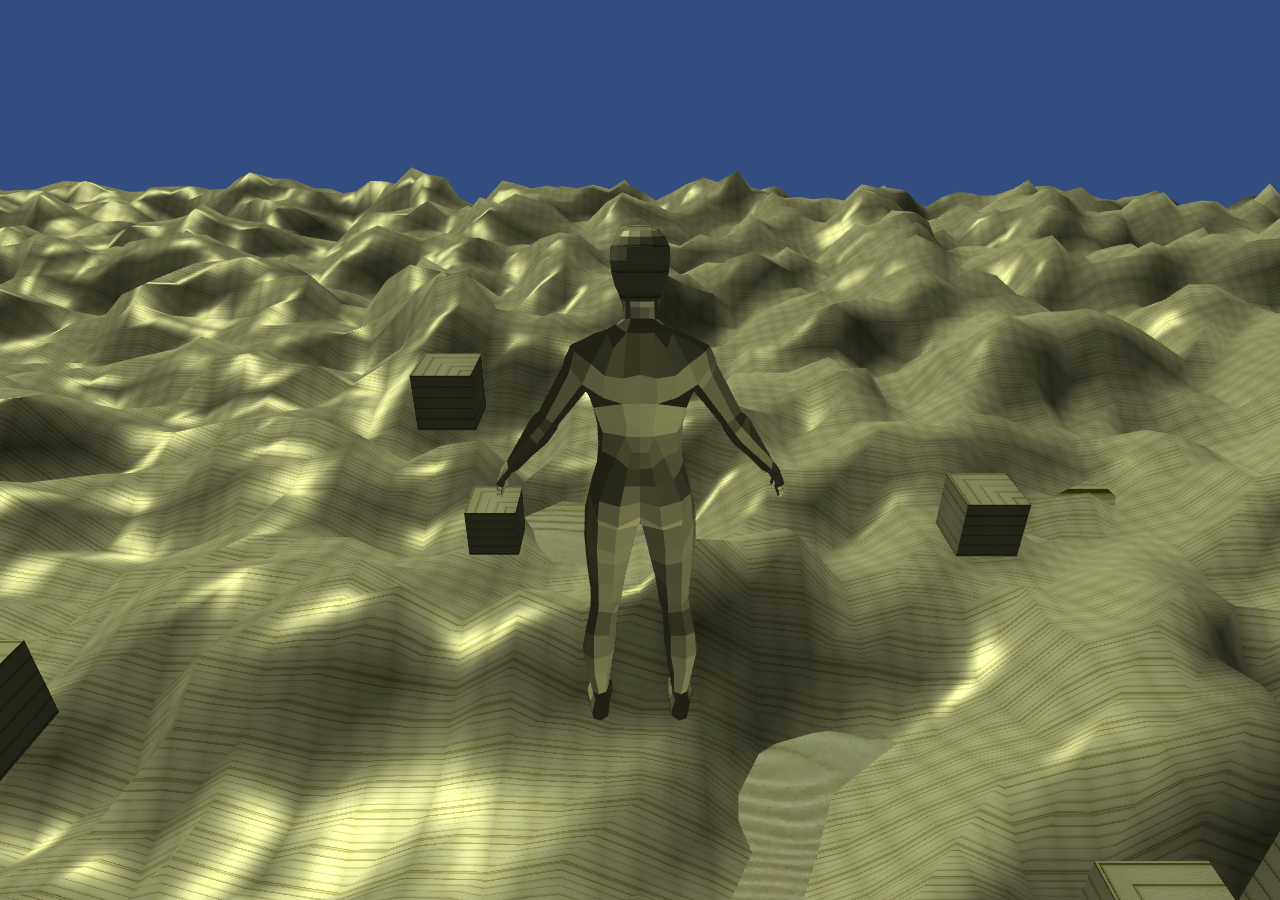
<file: vA/index.html>
<!DOCTYPE html>
<html lang="en">
<head>
    <meta charset="UTF-8" />
    <title>My Game</title>

    <!-- Mobile & scaling -->
    <meta name="viewport" content="width=device-width, initial-scale=1.0, user-scalable=no" />

    <style>
        html, body {
            margin: 0;
            padding: 0;
            width: 100%;
            height: 100%;
            overflow: hidden;
            background: #000;
        }

        canvas {
            display: block;
            width: 100%;
            height: 100%;
        }

        /* Optional loading text */
        #loading {
            position: absolute;
            inset: 0;
            display: flex;
            align-items: center;
            justify-content: center;
            color: white;
            font-family: sans-serif;
            font-size: 18px;
        }

        #crosshair {
            position: absolute;
            left: 50%;
            top: 50%;
            width: 18px;
            height: 18px;
            transform: translate(-50%, -50%);
            pointer-events: none;
            opacity: 0.9;
        }

        #crosshair::before,
        #crosshair::after {
            content: "";
            position: absolute;
            left: 50%;
            top: 50%;
            background: rgba(255, 255, 255, 0.9);
            box-shadow: 0 0 6px rgba(0, 0, 0, 0.8);
            transform: translate(-50%, -50%);
        }

        #crosshair::before {
            width: 2px;
            height: 18px;
        }

        #crosshair::after {
            width: 18px;
            height: 2px;
        }

        #interactionMenu {
            position: absolute;
            left: 50%;
            top: 50%;
            transform: translate(-50%, -50%);
            width: 320px;
            max-width: calc(100vw - 32px);
            background: rgba(0, 0, 0, 0.75);
            border: 1px solid rgba(255, 255, 255, 0.25);
            box-shadow: 0 8px 30px rgba(0, 0, 0, 0.6);
            color: white;
            font-family: sans-serif;
            padding: 14px;
            display: none;
            pointer-events: auto;
        }

        #interactionMenu h3 {
            margin: 0 0 10px 0;
            font-size: 16px;
            font-weight: 600;
        }

        #interactionMenu .actions {
            display: flex;
            gap: 8px;
            flex-wrap: wrap;
        }

        #interactionMenu button {
            background: rgba(255, 255, 255, 0.12);
            border: 1px solid rgba(255, 255, 255, 0.25);
            color: white;
            padding: 8px 10px;
            border-radius: 6px;
            cursor: pointer;
        }

        #interactionMenu button:hover {
            background: rgba(255, 255, 255, 0.18);
        }
    </style>
</head>
<body>

    <div id="loading">Loading...</div>

    <div id="crosshair"></div>

    <div id="interactionMenu">
        <h3 id="interactionTitle">Interact</h3>
        <div class="actions">
            <button data-action="inspect">Inspect</button>
            <button data-action="close">Close</button>
        </div>
    </div>

    <!-- Your game canvas -->
    <canvas id="gameCanvas"></canvas>

    <!-- Main game script -->
    <script src="game.js"></script>

</body>
</html>
</file>
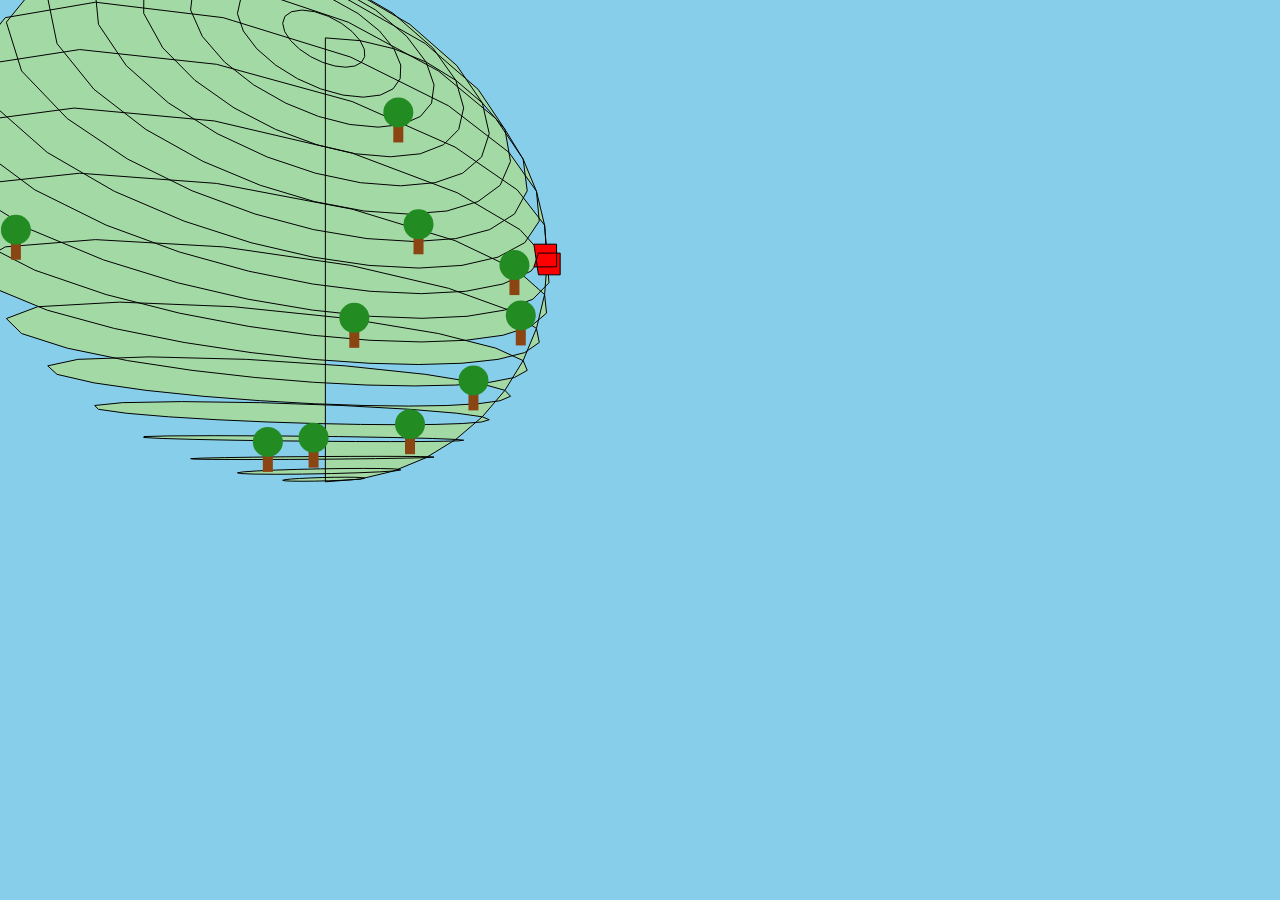
<file: vector-adventure/index.html>
<!DOCTYPE html>
<html lang="en">
<head>
  <meta charset="UTF-8">
  <meta name="viewport" content="width=device-width, initial-scale=1.0">
  <title>3D Scene with Spherical Ground and Trees</title>
  <style>
    body { margin: 0; overflow: hidden; }
    canvas { display: block; }
  </style>
</head>
<body>
  <canvas id="gameCanvas"></canvas>
  <script>
    const canvas = document.getElementById('gameCanvas');
    const ctx = canvas.getContext('2d');
    canvas.width = window.innerWidth;
    canvas.height = window.innerHeight;

    const sphereRadius = 200;
    const cubeSize = 20;
    let cameraDistance = 200; // Start zoom distance
    const cameraHeight = 0;  // Camera height above the player
    const cameraSmoothness = 0.1; // Controls camera smoothness
    let minZoom = 1; // Minimum zoom distance
    let maxZoom = 400; // Maximum zoom distance
    let cameraAngleLat = Math.PI / 6; // Camera's pitch (vertical angle)
    let cameraAngleLon = Math.PI / 6; // Camera's yaw (horizontal angle)

    let playerPos = { lat: Math.PI / 2, lon: 0 }; // Start at the top of the sphere
    let cameraPos = { x: 0, y: 0, z: 0 }; // Camera position
    let playerMovementSpeed = 0.03; // Speed of player movement

    const trees = [];
    const numTrees = 10; // Number of trees to create

    // Generate random tree positions
    for (let i = 0; i < numTrees; i++) {
      const lat = Math.random() * Math.PI; // Random latitude
      const lon = Math.random() * 2 * Math.PI; // Random longitude

      trees.push({ lat, lon });
    }

    const keys = {
      w: false,
      a: false,
      s: false,
      d: false,
    };

    document.addEventListener('keydown', (e) => keys[e.key] = true);
    document.addEventListener('keyup', (e) => keys[e.key] = false);

    document.addEventListener('wheel', (e) => {
      cameraDistance += e.deltaY * 0.1; // Change the zoom level based on scroll direction
      cameraDistance = Math.max(minZoom, Math.min(maxZoom, cameraDistance)); // Clamp zoom
    });

    function handleInput() {
      if (keys.w) playerPos.lat = Math.max(0.1, playerPos.lat + playerMovementSpeed); // Move north
      if (keys.s) playerPos.lat = Math.min(Math.PI - 0.1, playerPos.lat - playerMovementSpeed); // Move south
      if (keys.a) playerPos.lon += playerMovementSpeed; // Move west
      if (keys.d) playerPos.lon -= playerMovementSpeed; // Move east
    }

    function getPlayerPosition() {
      const x = sphereRadius * Math.sin(playerPos.lat) * Math.cos(playerPos.lon);
      const y = sphereRadius * Math.cos(playerPos.lat);
      const z = sphereRadius * Math.sin(playerPos.lat) * Math.sin(playerPos.lon);
      return { x, y, z };
    }

    function updateCameraPosition() {
      const playerPos3D = getPlayerPosition();

      // Camera's spherical position relative to player
      const cameraX = playerPos3D.x + cameraDistance * Math.sin(cameraAngleLat) * Math.cos(cameraAngleLon);
      const cameraY = playerPos3D.y + cameraDistance * Math.cos(cameraAngleLat);
      const cameraZ = playerPos3D.z + cameraDistance * Math.sin(cameraAngleLat) * Math.sin(cameraAngleLon);

      // Smooth camera movement
      cameraPos.x += (cameraX - cameraPos.x) * cameraSmoothness;
      cameraPos.y += (cameraY - cameraPos.y) * cameraSmoothness;
      cameraPos.z += (cameraZ - cameraPos.z) * cameraSmoothness;
    }

    function project3D(point) {
      const scale = 500 / (500 + point.z - cameraPos.z); // Projection based on distance to the camera
      return {
        x: (point.x - cameraPos.x) * scale + canvas.width / 2,
        y: (point.y - cameraPos.y) * scale + canvas.height / 2
      };
    }

    function drawCube() {
      const cubePos = getPlayerPosition();
      const halfSize = cubeSize / 2;
      const points = [
        { x: -halfSize, y: -halfSize, z: -halfSize },
        { x: halfSize, y: -halfSize, z: -halfSize },
        { x: halfSize, y: halfSize, z: -halfSize },
        { x: -halfSize, y: halfSize, z: -halfSize },
        { x: -halfSize, y: -halfSize, z: halfSize },
        { x: halfSize, y: -halfSize, z: halfSize },
        { x: halfSize, y: halfSize, z: halfSize },
        { x: -halfSize, y: halfSize, z: halfSize }
      ];

      points.forEach(point => {
        point.x += cubePos.x;
        point.y += cubePos.y;
        point.z += cubePos.z;
      });

      ctx.fillStyle = '#FF0000'; 
      const projected = points.map(p => project3D(p));
      ctx.beginPath();
      projected.forEach((p, i) => {
        if (i === 0) {
          ctx.moveTo(p.x, p.y);
        } else {
          ctx.lineTo(p.x, p.y);
        }
      });
      ctx.closePath();
      ctx.fill();
      ctx.stroke();
    }

    function drawGround() {
      const groundPoints = [];
      const divisions = 20;

      for (let i = 0; i <= divisions; i++) {
        const lat = Math.PI * (i / divisions);
        for (let j = 0; j <= divisions; j++) {
          const lon = 2 * Math.PI * (j / divisions);
          const x = sphereRadius * Math.sin(lat) * Math.cos(lon);
          const y = sphereRadius * Math.cos(lat);
          const z = sphereRadius * Math.sin(lat) * Math.sin(lon);
          groundPoints.push({ x, y, z });
        }
      }

      ctx.fillStyle = '#A3D9A5'; 
      ctx.strokeStyle = '#000';

      const projectedGroundPoints = groundPoints.map(p => project3D({ x: p.x, y: p.y, z: p.z }));
      ctx.beginPath();
      projectedGroundPoints.forEach((p, i) => {
        if (i === 0) {
          ctx.moveTo(p.x, p.y);
        } else {
          ctx.lineTo(p.x, p.y);
        }
      });
      ctx.closePath();
      ctx.fill();
      ctx.stroke();
    }

    function drawTrees() {
      trees.forEach(tree => {
        const treePos = {
          x: sphereRadius * Math.sin(tree.lat) * Math.cos(tree.lon),
          y: sphereRadius * Math.cos(tree.lat),
          z: sphereRadius * Math.sin(tree.lat) * Math.sin(tree.lon)
        };

        const treeProjected = project3D(treePos);

        ctx.fillStyle = '#8B4513'; // Brown
        ctx.fillRect(treeProjected.x - 5, treeProjected.y - 20, 10, 20); // Trunk

        ctx.fillStyle = '#228B22'; // Green
        ctx.beginPath();
        ctx.arc(treeProjected.x, treeProjected.y - 30, 15, 0, Math.PI * 2);
        ctx.fill();
      });
    }

    function render() {
      ctx.fillStyle = '#87CEEB'; // Light blue sky color
      ctx.fillRect(0, 0, canvas.width, canvas.height);

      handleInput();  
      updateCameraPosition(); 
      drawGround();
      drawTrees();
      drawCube();
      requestAnimationFrame(render);
    }

    render();
  </script>
</body>
</html>
</file>
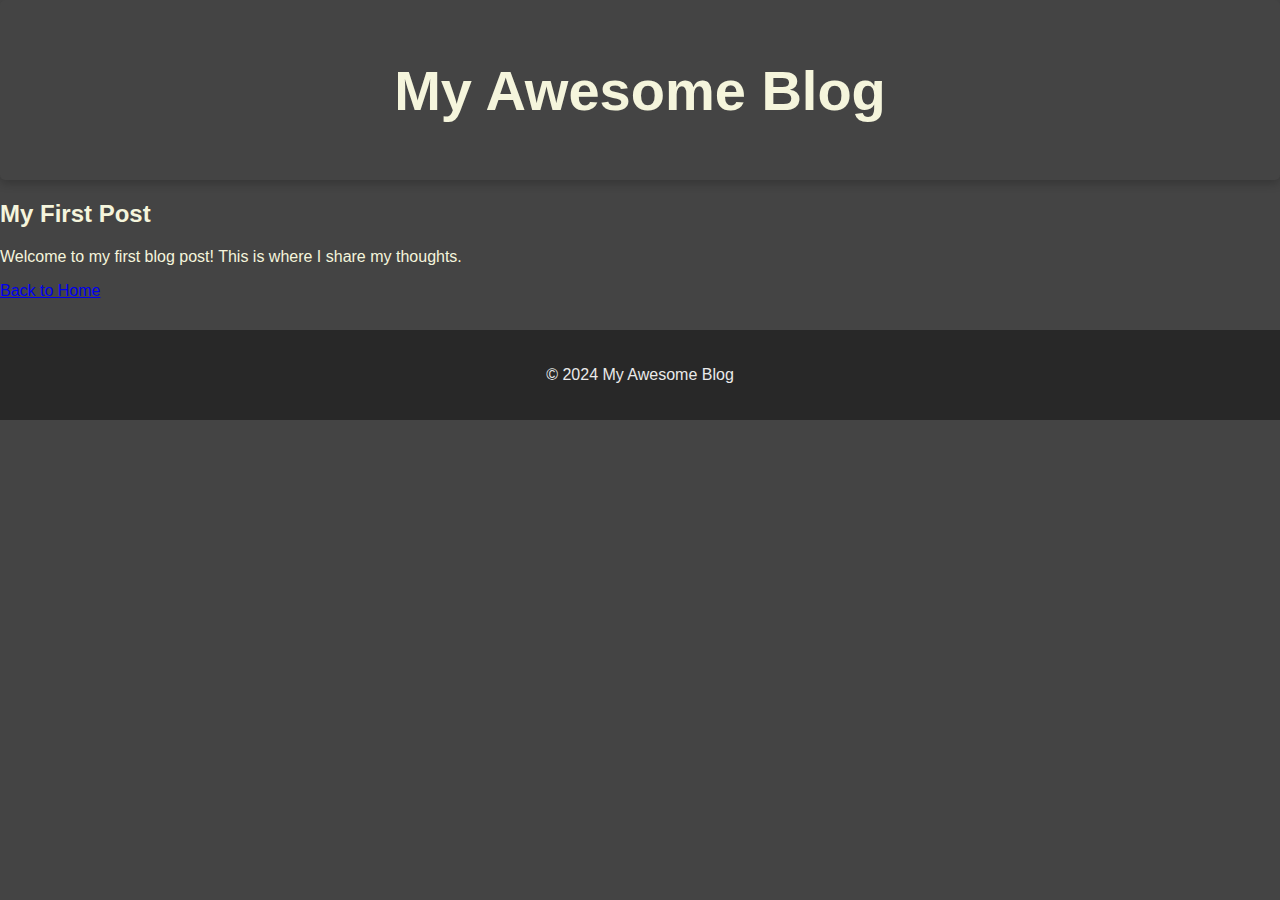
<file: posts/post1.html>
<!-- posts/post1.html -->
<!DOCTYPE html>
<html lang="en">
<head>
    <meta charset="UTF-8">
    <meta name="viewport" content="width=device-width, initial-scale=1.0">
    <title>My First Post</title>
    <link rel="stylesheet" href="../styles.css">
</head>
<body>
    <header class="navbar">
        <h1>My Awesome Blog</h1>
    </header>

    <main>
        <article>
            <h2>My First Post</h2>
            <p>Welcome to my first blog post! This is where I share my thoughts.</p>
        </article>
        <a href="../index.html">Back to Home</a>
    </main>

    <footer>
        <p>&copy; 2024 My Awesome Blog</p>
    </footer>
</body>
</html>
</file>
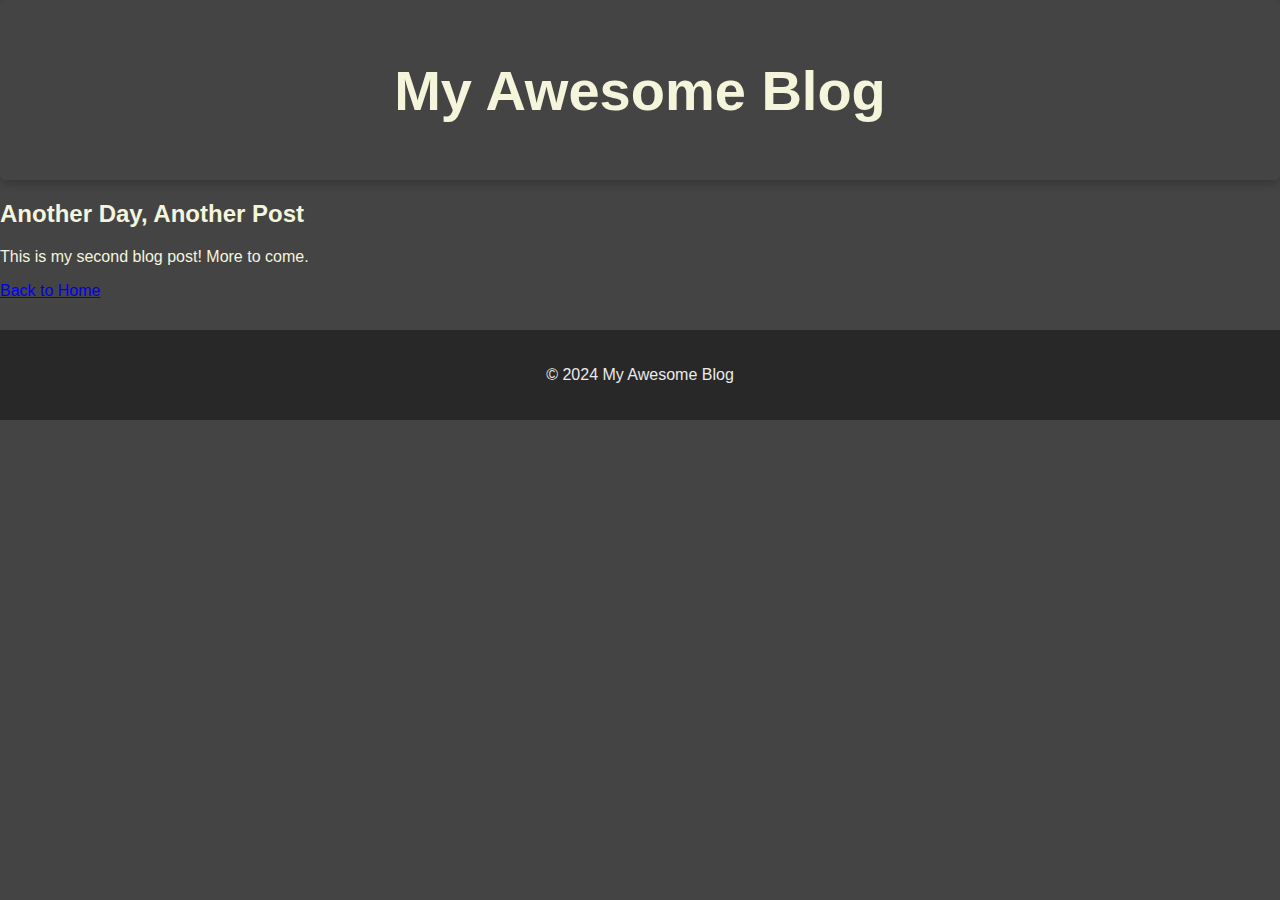
<file: posts/post2.html>
<!-- posts/post2.html -->
<!DOCTYPE html>
<html lang="en">
<head>
    <meta charset="UTF-8">
    <meta name="viewport" content="width=device-width, initial-scale=1.0">
    <title>Another Day, Another Post</title>
    <link rel="stylesheet" href="../styles.css">
</head>
<body>
    <header class="navbar">
        <h1>My Awesome Blog</h1>
    </header>

    <main>
        <article>
            <h2>Another Day, Another Post</h2>
            <p>This is my second blog post! More to come.</p>
        </article>
        <a href="../index.html">Back to Home</a>
    </main>

    <footer>
        <p>&copy; 2024 My Awesome Blog</p>
    </footer>
</body>
</html>
</file>
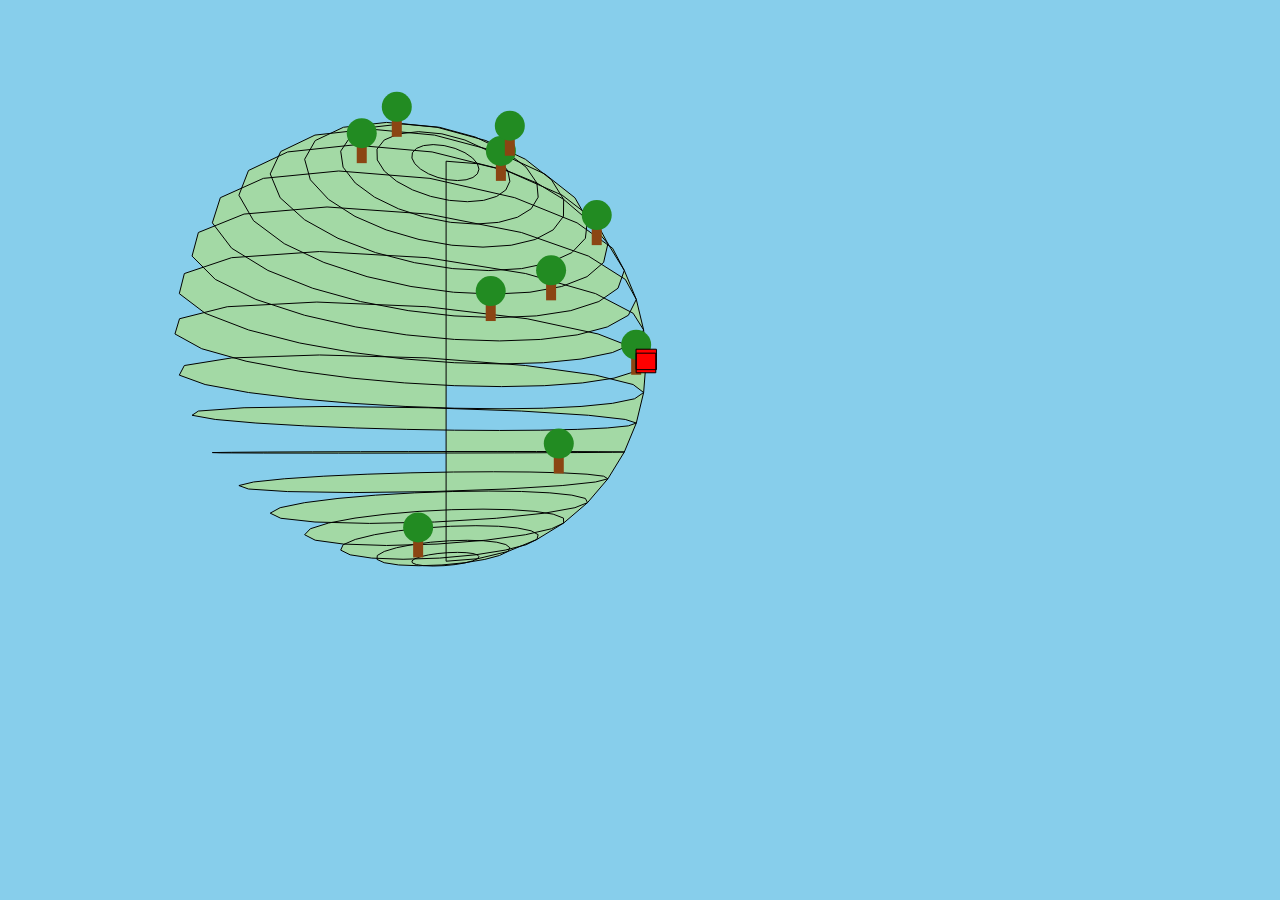
<file: vector-adventure/index copy.html>
<!DOCTYPE html>
<html lang="en">
<head>
  <meta charset="UTF-8">
  <meta name="viewport" content="width=device-width, initial-scale=1.0">
  <title>3D Scene with Spherical Ground and Trees</title>
  <style>
    body { margin: 0; overflow: hidden; }
    canvas { display: block; }
  </style>
</head>
<body>
  <canvas id="gameCanvas"></canvas>
  <script>
    const canvas = document.getElementById('gameCanvas');
    const ctx = canvas.getContext('2d');
    canvas.width = window.innerWidth;
    canvas.height = window.innerHeight;
   
    const sphereRadius = 200;
    const cubeSize = 20;
    const cameraOffset = 100; // Distance between camera and cube
    const cameraHeight = 50;  // Camera height above the cube
    const cameraSmoothness = 0.1; // Controls camera smoothness

    let playerPos = { lat: Math.PI / 2, lon: 0 }; // Start at the top of the sphere
    let cameraPos = { x: 0, y: 0, z: 0 }; // Camera position
    let playerMovementSpeed = 0.03; // Speed of player movement

    const trees = [];
    const numTrees = 10; // Number of trees to create

    // Generate random tree positions
    for (let i = 0; i < numTrees; i++) {
      const lat = Math.random() * Math.PI; // Random latitude
      const lon = Math.random() * 2 * Math.PI; // Random longitude

      trees.push({ lat, lon });
    }

    const keys = {
      w: false,
      a: false,
      s: false,
      d: false,
    };

    document.addEventListener('keydown', (e) => keys[e.key] = true);
    document.addEventListener('keyup', (e) => keys[e.key] = false);

    function handleInput() {
      // Update latitude and longitude based on key inputs
      if (keys.w) playerPos.lat = Math.max(0.1, playerPos.lat + playerMovementSpeed); // Move north (decrease latitude)
      if (keys.s) playerPos.lat = Math.min(Math.PI - 0.1, playerPos.lat - playerMovementSpeed); // Move south (increase latitude)
      if (keys.a) playerPos.lon += playerMovementSpeed; // Move west (decrease longitude)
      if (keys.d) playerPos.lon -= playerMovementSpeed; // Move east (increase longitude)
    }

    function getPlayerPosition() {
      // Convert spherical coordinates to Cartesian coordinates
      const x = sphereRadius * Math.sin(playerPos.lat) * Math.cos(playerPos.lon);
      const y = sphereRadius * Math.cos(playerPos.lat);
      const z = sphereRadius * Math.sin(playerPos.lat) * Math.sin(playerPos.lon);
      return { x, y, z };
    }

    

    function updateCameraPosition() {
      const playerPos3D = getPlayerPosition();

      // Set camera slightly behind the player and above it
      const offsetLat = playerPos.lat - 0.2; // Camera latitude is slightly behind the player
      const cameraX = sphereRadius * Math.sin(offsetLat) * Math.cos(playerPos.lon);
      const cameraY = sphereRadius * Math.cos(offsetLat) + cameraHeight;
      const cameraZ = sphereRadius * Math.sin(offsetLat) * Math.sin(playerPos.lon);

      // Smooth camera movement
      cameraPos.x += (cameraX - cameraPos.x) * cameraSmoothness;
      cameraPos.y += (cameraY - cameraPos.y) * cameraSmoothness;
      cameraPos.z += (cameraZ - cameraPos.z) * cameraSmoothness;
    }


    function project3D(point) {
      const scale = 500 / (500 + point.z - cameraPos.z); // Projection based on distance to the camera
      return {
        x: (point.x - cameraPos.x) * scale + canvas.width / 2,
        y: (point.y - cameraPos.y) * scale + canvas.height / 2
      };
    }

    function drawCube() {
      const cubePos = getPlayerPosition();
      const halfSize = cubeSize / 2;
      const points = [
        { x: -halfSize, y: -halfSize, z: -halfSize },
        { x: halfSize, y: -halfSize, z: -halfSize },
        { x: halfSize, y: halfSize, z: -halfSize },
        { x: -halfSize, y: halfSize, z: -halfSize },
        { x: -halfSize, y: -halfSize, z: halfSize },
        { x: halfSize, y: -halfSize, z: halfSize },
        { x: halfSize, y: halfSize, z: halfSize },
        { x: -halfSize, y: halfSize, z: halfSize }
      ];

      points.forEach(point => {
        point.x += cubePos.x;
        point.y += cubePos.y;
        point.z += cubePos.z;
      });

      // Draw cube faces
      ctx.fillStyle = '#FF0000'; // Color for cube
      const projected = points.map(p => project3D(p));
      ctx.beginPath();
      projected.forEach((p, i) => {
        if (i === 0) {
          ctx.moveTo(p.x, p.y);
        } else {
          ctx.lineTo(p.x, p.y);
        }
      });
      ctx.closePath();
      ctx.fill();
      ctx.stroke();
    }

    function drawGround() {
      const groundPoints = [];
      const divisions = 20;

      for (let i = 0; i <= divisions; i++) {
        const lat = Math.PI * (i / divisions);
        for (let j = 0; j <= divisions; j++) {
          const lon = 2 * Math.PI * (j / divisions);
          const x = sphereRadius * Math.sin(lat) * Math.cos(lon);
          const y = sphereRadius * Math.cos(lat);
          const z = sphereRadius * Math.sin(lat) * Math.sin(lon);
          groundPoints.push({ x, y, z });
        }
      }

      ctx.fillStyle = '#A3D9A5'; 
      ctx.strokeStyle = '#000';

      const projectedGroundPoints = groundPoints.map(p => project3D({ x: p.x, y: p.y, z: p.z }));
      ctx.beginPath();
      projectedGroundPoints.forEach((p, i) => {
        if (i === 0) {
          ctx.moveTo(p.x, p.y);
        } else {
          ctx.lineTo(p.x, p.y);
        }
      });
      ctx.closePath();
      ctx.fill();
      ctx.stroke();
    }

    function drawTrees() {
      trees.forEach(tree => {
        const treePos = {
          x: sphereRadius * Math.sin(tree.lat) * Math.cos(tree.lon),
          y: sphereRadius * Math.cos(tree.lat),
          z: sphereRadius * Math.sin(tree.lat) * Math.sin(tree.lon)
        };

        // Project tree position to screen
        const treeProjected = project3D(treePos);

        // Draw the trunk
        ctx.fillStyle = '#8B4513'; // Brown
        ctx.fillRect(treeProjected.x - 5, treeProjected.y - 20, 10, 20); // Trunk

        // Draw the foliage
        ctx.fillStyle = '#228B22'; // Green
        ctx.beginPath();
        ctx.arc(treeProjected.x, treeProjected.y - 30, 15, 0, Math.PI * 2);
        ctx.fill();
      });
    }

    function render() {
      ctx.fillStyle = '#87CEEB'; // Light blue sky color
      ctx.fillRect(0, 0, canvas.width, canvas.height);

      handleInput();  
      updateCameraPosition(); // Update the camera position based on player movement
      drawGround();
      drawTrees();
      drawCube();
      requestAnimationFrame(render);
    }

    render();
  </script>
</body>
</html>
</file>
<file: styles.css>
/* styles.css */

/* Basic styles remain unchanged */
body {
    font-family: 'Arial', sans-serif;
    margin: 0;
    padding: 0;
    background-color: #444;
    color: beige;
}

.navbar {
    font-size: 28px;
    position: sticky;
    background-color: #444; /* Reddish Brown */
    color: beige;
    padding: 20px 20px; 
    border-radius: 5px; /* Rounded corners */
    text-align: center;
    box-shadow: 0 4px 10px rgba(0, 0, 0, 0.2); /* Subtle shadow */

}

.navbar nav a {
    background-color:#A0522D;
    color: beige; /* Reddish Brown for Links */
    text-decoration: none;
    transition: color 0.3s, transform 0.3s; /* Smooth transition */
    padding: 2px;
    border-radius: 5px; /* Rounded corners */
    display: inline-flex;
    box-shadow: 0 4px 10px rgba(0, 0, 0, 0.2); /* Subtle shadow */
}

.navbar nav a:hover {
    color: #A0522D; /* Reddish Brown on Hover */
    transform: scale(1.05); /* Slightly increase size on hover */

    
}

.search-bar {
    background-color: beige;
    box-shadow: 0 2px 4px rgba(0, 0, 0, 0.1); /* Subtle shadow */
    font-size: 14px;
}



.hero {
    background-color: #A0522D; /* Reddish Brown */
    color: beige;
    text-align: center;
    padding: 5px 5px; /* More padding for a bolder hero section */
    border-radius: 5px; /* Rounded corners */
    box-shadow: 0 4px 10px rgba(0, 0, 0, 0.2); /* Shadow for depth */

    display: flex;

    justify-content: center;
}

.hero h2 {
    margin: 0;
    font-size: 36px;
}

.hero p {
    margin-top: 10px;
    font-size: 20px;
}

.posts-container {
    display: flex;
    flex-wrap: wrap;
    justify-content: center;
}

/* Style the post wrapper */
.post-wrapper {
    width: 300px; /* Set a fixed width for the tile */
    border: 1px solid #444;
    border-radius: 10px; /* Rounded corners */
    padding: 15px;
    margin: 15px;
    text-align: center;
    box-shadow: 0 2px 5px rgba(255, 255, 255, 0.1); /* Light shadow for posts */
    transition: transform 0.3s, box-shadow 0.3s; /* Smooth scaling on hover */
}

.post-wrapper:hover {
    transform: translateY(-5px); /* Lift effect on hover */
    box-shadow: 0 4px 15px rgba(0, 0, 0, 0.2); /* Deeper shadow */
    background-color: #A0522D; /* Light Reddish Brown on Hover */
}

/* Style for the images */
.post-wrapper img {
    width: 100%; /* Make the image fill the width of the tile */
    height: 200px; /* Fixed height */
    object-fit: cover; /* Ensures the image fits inside the box without distortion */
    border-radius: 5px;
    margin-bottom: 10px;
}

.post-link {
    background-color: #282828; /* Darker Grey for Links */
    padding: 15px;

    border-radius: 8px;
    width: 100%; /* Full width */
    box-shadow: 0 2px 5px rgba(0, 0, 0, 0.2);
    font-size: 18px;
    color: beige; /* Light Grey Text */
    text-decoration: none;
    transition: transform 0.3s, box-shadow 0.3s, background-color 0.3s; /* Add background color transition */
}

.post-link:hover {
    background-color: #A0522D; /* Light Reddish Brown on Hover */
    color: beige; /* Light Grey on Hover */
    transform: translateY(-2px); /* Slight lift effect */
    box-shadow: 0 4px 10px rgba(0, 0, 0, 0.3); /* Deeper shadow */
    
}

.post-date {
    font-size: 14px;
    padding: 15px 5px;
    color: beige;
}

.post-tags {



}

.post-tags .tag {
    font-size: 12px;
    display: inline-block;
    background-color: #A0522D; /* Blue background */
    color: beige; /* White text */
    padding: 5px 10px;
    margin: 5px;
    border-radius: 5px;
    font-size: 12px;
    box-shadow: 0 4px 10px rgba(0, 0, 0, 0.2);
}

.post-wrapper:hover {
    box-shadow: 0 4px 10px rgba(0, 0, 0, 0.2); /* Shadow on hover */
}


footer {
    text-align: center;
    padding: 20px;
    background-color: #282828; /* Darker Grey for Footer */
    color: #EAEAEA;
    margin-top: 30px;
}

.modal {
    display: none; /* Hidden by default */
    position: fixed;
    z-index: 1;
    left: 0;
    top: 0;
    width: 100%;
    height: 100%;
    overflow: auto;
    background-color: rgba(0, 0, 0, 0.7); /* Darker background for modal */
}

.modal-content {
    background-color: #A0522D;
    margin: 10% auto;
    padding: 20px;
    border: 1px solid #888;
    width: 80%;
    max-width: 600px;
    border-radius: 10px;
}

.close {
    color: #aaa;
    float: right;
    font-size: 28px;
    font-weight: bold;
}

.close:hover,
.close:focus {
    color: black;
    text-decoration: none;
    cursor: pointer;
}

/* Smooth scrolling */
html {
    scroll-behavior: smooth; /* Enables smooth scrolling */
}

/* Media Queries for Responsive Design */
@media (max-width: 768px) {
    .post-wrapper {
        width: 90%; /* Use more of the available width */
        margin: 10px auto; /* Center the posts */
    }

    .navbar {
        flex-direction: column; /* Stack navbar items */
        align-items: flex-start; /* Align to start */
    }

    .navbar nav {
        margin-top: 10px; /* Add space between title and nav links */
    }

    .hero {
        padding: 40px 20px; /* Reduce padding */
    }

    .hero h2 {
        font-size: 28px; /* Adjust font size for smaller screens */
    }

    .hero p {
        font-size: 18px; /* Adjust font size for smaller screens */
    }
}

@media (max-width: 480px) {
    .post-wrapper {
        width: 95%; /* Use almost full width */
    }

    .post-link {
        width: auto; /* Allow links to use available space */
        padding: 10px;
    }

    .hero h2 {
        font-size: 24px; /* Smaller font size */
    }

    .hero p {
        font-size: 14px; /* Smaller font size */
    }
}
</file>
